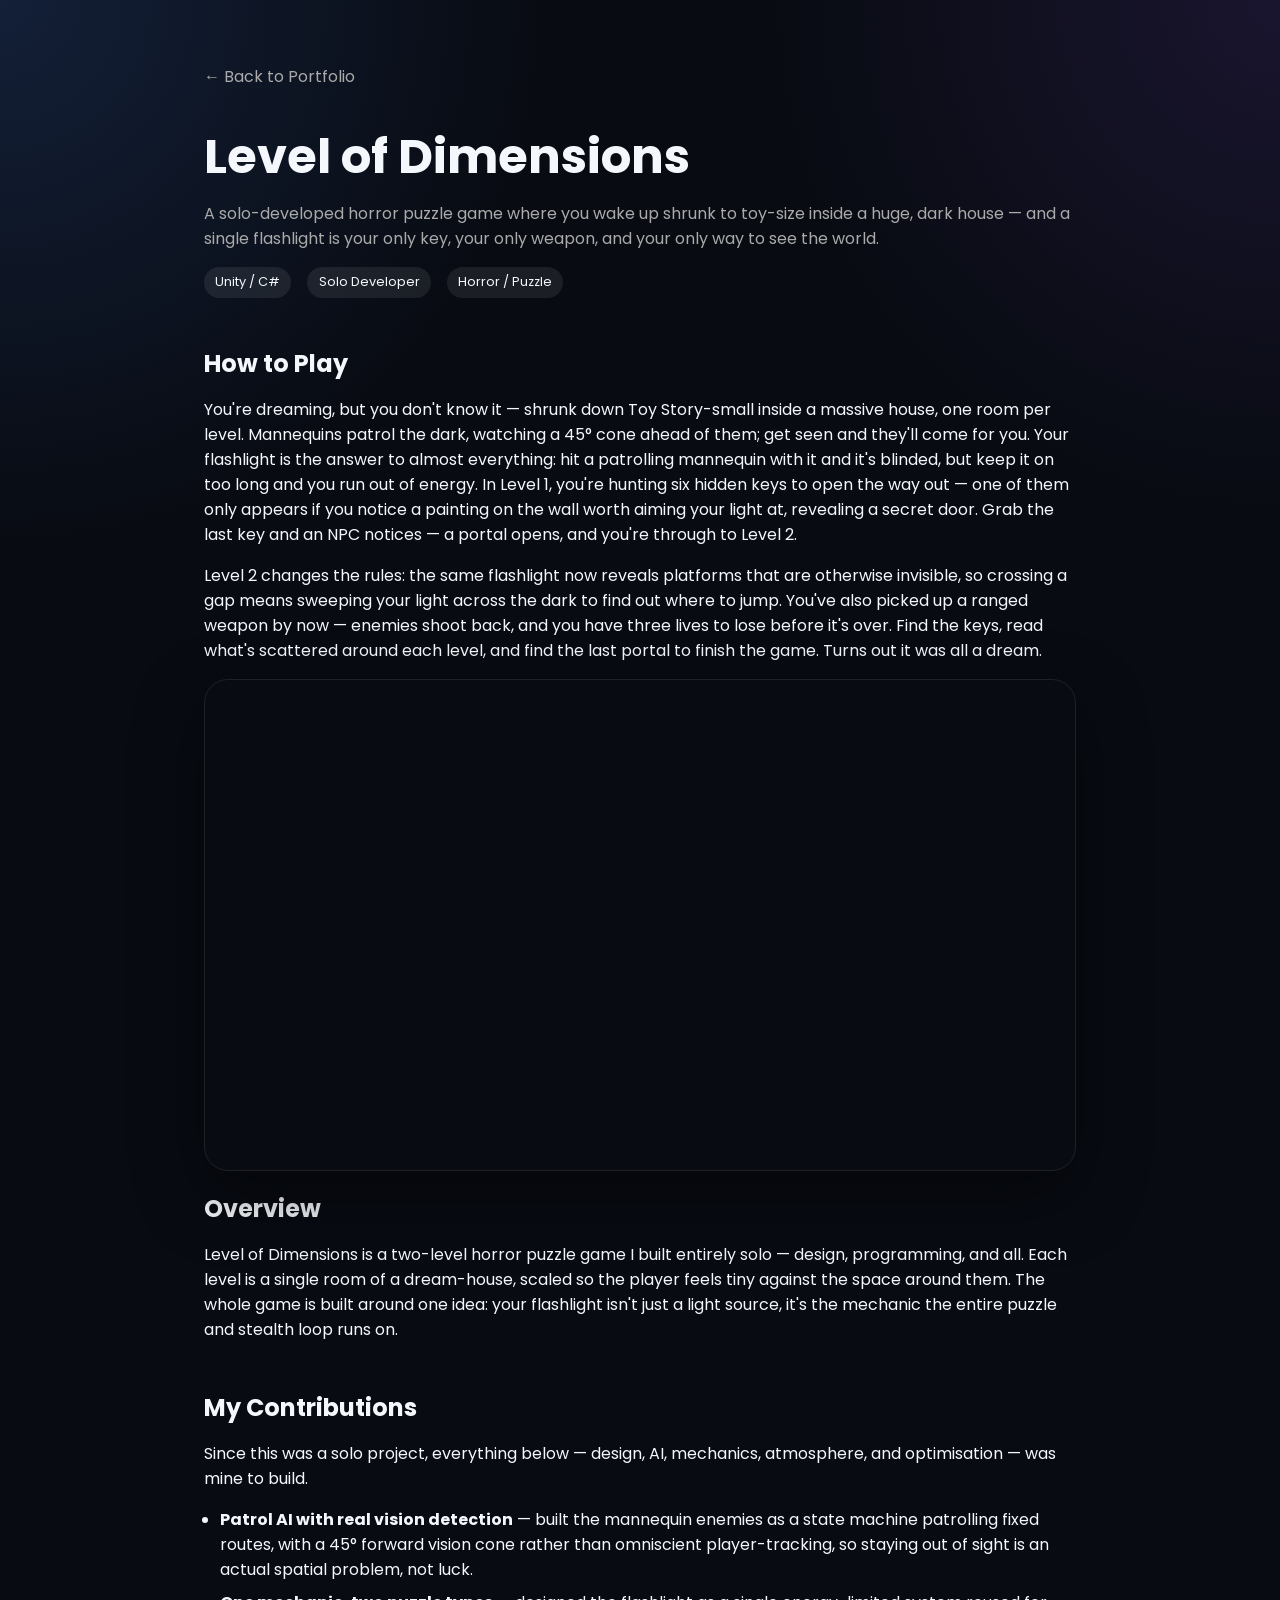
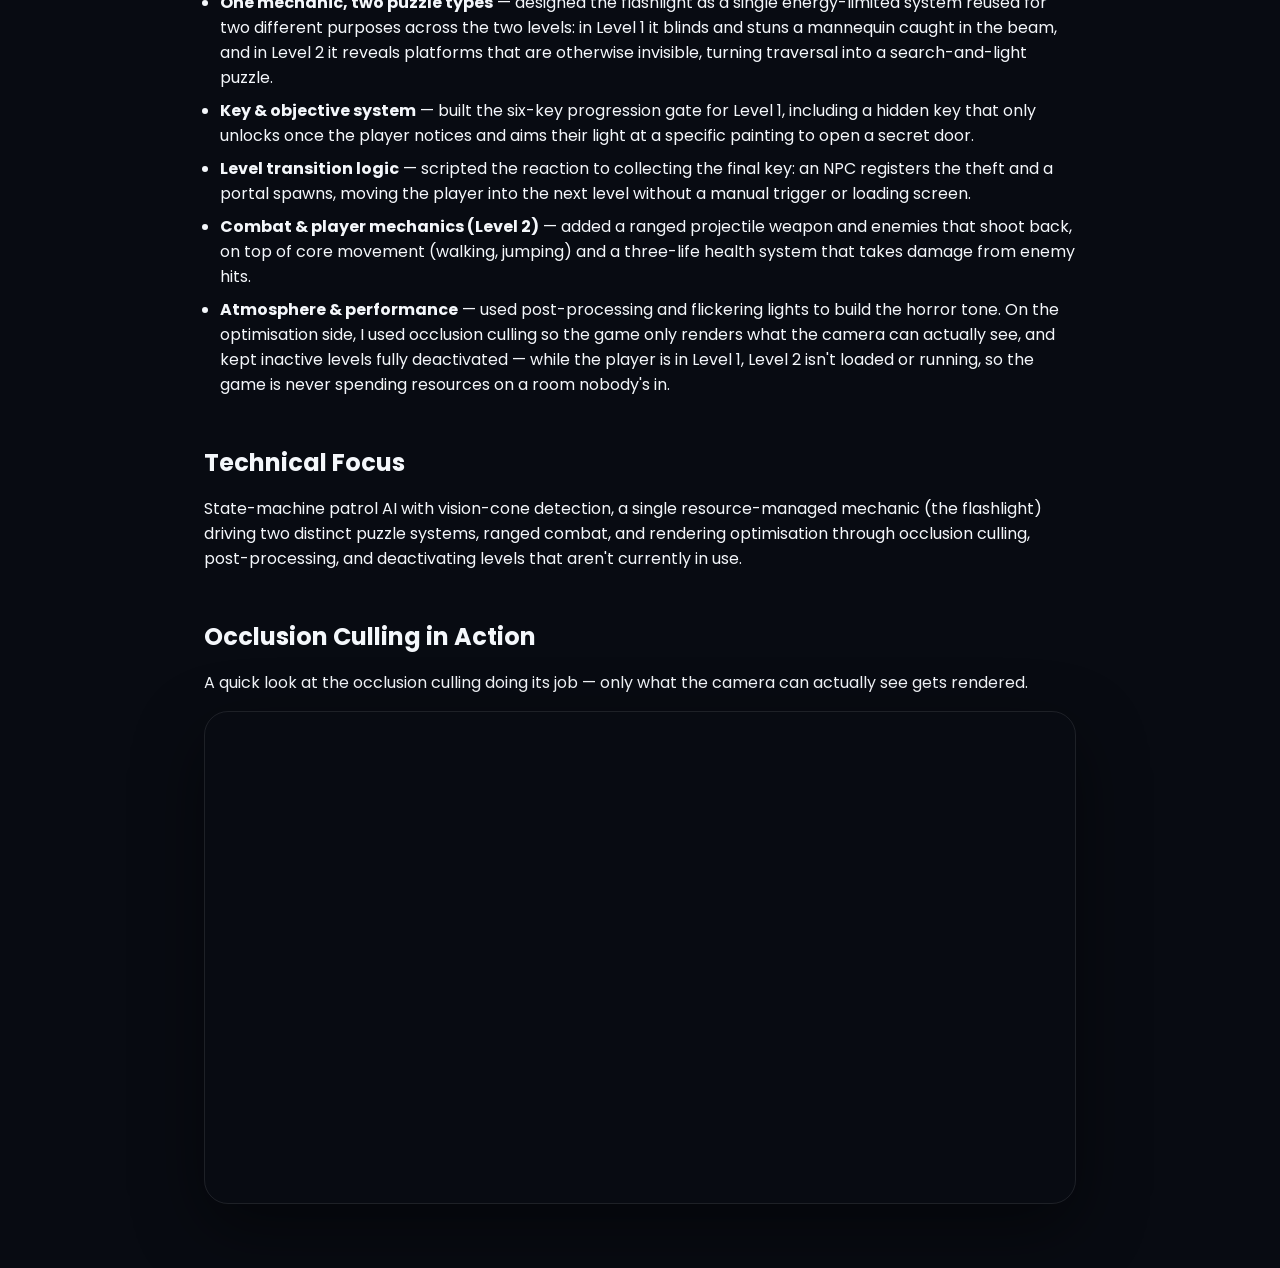
<file: projects/project5.html>
<!DOCTYPE html>
<html lang="en">
<head>
  <meta charset="UTF-8" />
  <meta name="viewport" content="width=device-width, initial-scale=1.0"/>

  <title>Level of Dimensions | Tiago Martins</title>

  <link href="https://fonts.googleapis.com/css2?family=Poppins:wght@400;500;600;700;800&display=swap" rel="stylesheet" />
  <link rel="stylesheet" href="../styles.css">
</head>

<body>

  <section class="project-page">

    <!-- BACK -->
    <a href="../index.html" class="back-link">← Back to Portfolio</a>

    <!-- HEADER -->
    <div class="project-header">
      <h1>Level of Dimensions</h1>
      <p class="project-subtitle">
        A solo-developed horror puzzle game where you wake up shrunk to toy-size inside a huge,
        dark house — and a single flashlight is your only key, your only weapon, and your only
        way to see the world.
      </p>

      <div class="project-meta">
        <span>Unity / C#</span>
        <span>Solo Developer</span>
        <span>Horror / Puzzle</span>
      </div>
    </div>

    <!-- HOW TO PLAY -->
    <div class="project-section">
      <h2>How to Play</h2>
      <p>
        You're dreaming, but you don't know it — shrunk down Toy Story-small inside a massive
        house, one room per level. Mannequins patrol the dark, watching a 45° cone ahead of them;
        get seen and they'll come for you. Your flashlight is the answer to almost everything: hit
        a patrolling mannequin with it and it's blinded, but keep it on too long and you run out
        of energy. In Level 1, you're hunting six hidden keys to open the way out — one of them
        only appears if you notice a painting on the wall worth aiming your light at, revealing a
        secret door. Grab the last key and an NPC notices — a portal opens, and you're through to
        Level 2.
      </p>
      <p>
        Level 2 changes the rules: the same flashlight now reveals platforms that are otherwise
        invisible, so crossing a gap means sweeping your light across the dark to find out where
        to jump. You've also picked up a ranged weapon by now — enemies shoot back, and you have
        three lives to lose before it's over. Find the keys, read what's scattered around each
        level, and find the last portal to finish the game. Turns out it was all a dream.
      </p>
    </div>

    <!-- DEMO VIDEO -->
    <div class="showreel-video">
      <iframe
        src="https://www.youtube.com/embed/d8uzZanIkS8"
        title="Level of Dimensions Gameplay"
        frameborder="0"
        allow="accelerometer; autoplay; clipboard-write; encrypted-media; gyroscope; picture-in-picture"
        allowfullscreen>
      </iframe>
    </div>

    <div class="project-main">

        <!-- OVERVIEW -->
        <div class="project-section">
          <h2>Overview</h2>
          <p>
            Level of Dimensions is a two-level horror puzzle game I built entirely solo — design,
            programming, and all. Each level is a single room of a dream-house, scaled so the
            player feels tiny against the space around them. The whole game is built around one
            idea: your flashlight isn't just a light source, it's the mechanic the entire puzzle
            and stealth loop runs on.
          </p>
        </div>

        <!-- MY CONTRIBUTIONS -->
        <div class="project-section">
          <h2>My Contributions</h2>
          <p>
            Since this was a solo project, everything below — design, AI, mechanics, atmosphere,
            and optimisation — was mine to build.
          </p>
          <ul class="project-list">
            <li>
              <strong>Patrol AI with real vision detection</strong> — built the mannequin enemies
              as a state machine patrolling fixed routes, with a 45° forward vision cone rather
              than omniscient player-tracking, so staying out of sight is an actual spatial
              problem, not luck.
            </li>
            <li>
              <strong>One mechanic, two puzzle types</strong> — designed the flashlight as a
              single energy-limited system reused for two different purposes across the two
              levels: in Level 1 it blinds and stuns a mannequin caught in the beam, and in
              Level 2 it reveals platforms that are otherwise invisible, turning traversal into a
              search-and-light puzzle.
            </li>
            <li>
              <strong>Key &amp; objective system</strong> — built the six-key progression gate for
              Level 1, including a hidden key that only unlocks once the player notices and aims
              their light at a specific painting to open a secret door.
            </li>
            <li>
              <strong>Level transition logic</strong> — scripted the reaction to collecting the
              final key: an NPC registers the theft and a portal spawns, moving the player into
              the next level without a manual trigger or loading screen.
            </li>
            <li>
              <strong>Combat &amp; player mechanics (Level 2)</strong> — added a ranged projectile
              weapon and enemies that shoot back, on top of core movement (walking, jumping) and a
              three-life health system that takes damage from enemy hits.
            </li>
            <li>
              <strong>Atmosphere &amp; performance</strong> — used post-processing and flickering
              lights to build the horror tone. On the optimisation side, I used occlusion culling
              so the game only renders what the camera can actually see, and kept inactive levels
              fully deactivated — while the player is in Level 1, Level 2 isn't loaded or running,
              so the game is never spending resources on a room nobody's in.
            </li>
          </ul>
        </div>

        <!-- TECH FOCUS -->
        <div class="project-section">
          <h2>Technical Focus</h2>
          <p>
            State-machine patrol AI with vision-cone detection, a single resource-managed
            mechanic (the flashlight) driving two distinct puzzle systems, ranged combat, and
            rendering optimisation through occlusion culling, post-processing, and deactivating
            levels that aren't currently in use.
          </p>
        </div>

        <!-- OCCLUSION DEMO -->
        <div class="project-section">
          <h2>Occlusion Culling in Action</h2>
          <p>
            A quick look at the occlusion culling doing its job — only what the camera can
            actually see gets rendered.
          </p>
          <div class="showreel-video">
            <iframe
              src="https://www.youtube.com/embed/Y_u40uxMaj8"
              title="Level of Dimensions — occlusion culling demo"
              frameborder="0"
              allow="accelerometer; autoplay; clipboard-write; encrypted-media; gyroscope; picture-in-picture"
              allowfullscreen>
            </iframe>
          </div>
        </div>

    </div>

  </section>

</body>
</html>
</file>
<file: styles.css>
:root {
  --bg: #080b12;
  --bg-soft: #101522;
  --bg-card: #141a2a;
  --text: #f4f7fb;
  --muted: #aab3c5;
  --primary: #4f8cff;
  --primary-soft: rgba(79, 140, 255, 0.16);
  --border: rgba(255, 255, 255, 0.09);
  --shadow: rgba(0, 0, 0, 0.45);
}

* {
  box-sizing: border-box;
}

html {
  scroll-behavior: smooth;
}

body {
  margin: 0;
  font-family: 'Poppins', sans-serif;
  background:
    radial-gradient(circle at top left, rgba(79, 140, 255, 0.16), transparent 34rem),
    radial-gradient(circle at top right, rgba(154, 93, 255, 0.12), transparent 32rem),
    var(--bg);
  color: var(--text);
}

a {
  color: inherit;
}

button,
input,
textarea {
  font-family: inherit;
}

/* NAVBAR */

.navbar {
  width: 100%;
  min-height: 76px;
  padding: 1rem 5vw;
  display: flex;
  align-items: center;
  justify-content: space-between;
  background: rgba(8, 11, 18, 0.78);
  backdrop-filter: blur(16px);
  border-bottom: 1px solid var(--border);
  position: sticky;
  top: 0;
  z-index: 100;
}

.logo {
  font-size: 1.05rem;
  font-weight: 800;
  letter-spacing: 0.02em;
}

.nav-links {
  display: flex;
  align-items: center;
  gap: 1.7rem;
  list-style: none;
  padding: 0;
  margin: 0;
}

.nav-links a {
  text-decoration: none;
  color: var(--muted);
  font-weight: 600;
  font-size: 0.95rem;
  transition: color 0.2s ease;
}

.nav-links a:hover,
.nav-links a.active {
  color: var(--text);
}

/* HERO */

.hero {
  min-height: calc(100vh - 76px);
  display: flex;
  align-items: center;
  padding: 6rem 5vw;
}

.hero-content {
  max-width: 980px;
}

.eyebrow {
  margin: 0 0 0.8rem;
  color: var(--primary);
  text-transform: uppercase;
  letter-spacing: 0.14em;
  font-size: 0.78rem;
  font-weight: 800;
}

.hero h1 {
  margin: 0;
  max-width: 980px;
  font-size: clamp(2.7rem, 7vw, 6.5rem);
  line-height: 0.95;
  letter-spacing: -0.07em;
}

.hero-text {
  margin: 1.5rem 0 0;
  max-width: 680px;
  color: var(--muted);
  font-size: 1.08rem;
  line-height: 1.75;
}

.hero-buttons {
  display: flex;
  flex-wrap: wrap;
  gap: 1rem;
  margin-top: 2.2rem;
}

.primary-btn,
.secondary-btn {
  border: none;
  border-radius: 999px;
  padding: 0.85rem 1.35rem;
  font-size: 0.95rem;
  font-weight: 800;
  cursor: pointer;
  transition: transform 0.2s ease, background 0.2s ease, border-color 0.2s ease;
}

.primary-btn {
  background: var(--primary);
  color: white;
  box-shadow: 0 16px 36px rgba(79, 140, 255, 0.28);
}

.secondary-btn {
  background: transparent;
  color: white;
  border: 1px solid var(--border);
}

.primary-btn:hover,
.secondary-btn:hover {
  transform: translateY(-3px);
}

/* SECTIONS */

.section {
  padding: 5rem 5vw;
}

.page-section {
  min-height: calc(100vh - 76px);
}

.section-header {
  max-width: 780px;
  margin-bottom: 2.4rem;
}

.section-header h2 {
  margin: 0;
  font-size: clamp(2rem, 4vw, 3.5rem);
  letter-spacing: -0.04em;
}

.section-subtitle {
  margin-top: 0.8rem;
  color: var(--muted);
  line-height: 1.7;
}

/* SHOWREEL */

.showreel-section {
  padding-top: 0;
}

.showreel-section .section-header {
  max-width: 700px;
  margin-left: auto;
  margin-right: auto;
  text-align: center;
}

.showreel-video {
  position: relative;
  width: 100%;
  max-width: 1200px;
  margin: 0 auto;
  padding-top: 56.25%;
  border-radius: 24px;
  overflow: hidden;
  border: 1px solid var(--border);
  box-shadow: 0 24px 70px var(--shadow);
}

.showreel-video iframe {
  position: absolute;
  inset: 0;
  width: 100%;
  height: 100%;
  border: 0;
}

/* FEATURES */

.features-grid {
  display: grid;
  grid-template-columns: repeat(auto-fit, minmax(240px, 1fr));
  gap: 1.3rem;
}

.feature-card {
  background: linear-gradient(180deg, rgba(255,255,255,0.055), rgba(255,255,255,0.025));
  border: 1px solid var(--border);
  border-radius: 24px;
  padding: 1.6rem;
  box-shadow: 0 20px 60px var(--shadow);
}

.feature-card h3 {
  margin: 0 0 0.75rem;
}

.feature-card p {
  color: var(--muted);
  line-height: 1.75;
}

/* CURRENTLY BUILDING */

.current-grid {
  display: grid;
  grid-template-columns: repeat(auto-fit, minmax(260px, 1fr));
  gap: 1.3rem;
}

.current-card {
  position: relative;
  overflow: hidden;
  min-height: 260px;
  padding: 1.6rem;
  border-radius: 26px;
  background:
    radial-gradient(circle at top right, rgba(79, 140, 255, 0.16), transparent 16rem),
    rgba(255, 255, 255, 0.045);
  border: 1px solid var(--border);
  box-shadow: 0 20px 60px rgba(0, 0, 0, 0.28);
  transition: transform 0.25s ease, border-color 0.25s ease;
}

.current-card:hover {
  transform: translateY(-6px);
  border-color: rgba(79, 140, 255, 0.55);
}

.current-label {
  display: inline-flex;
  margin-bottom: 1rem;
  padding: 0.35rem 0.7rem;
  border-radius: 999px;
  background: rgba(79, 140, 255, 0.13);
  border: 1px solid rgba(79, 140, 255, 0.3);
  color: #dce8ff;
  font-size: 0.75rem;
  font-weight: 800;
}

.current-card h3 {
  margin: 0 0 0.75rem;
  font-size: 1.35rem;
}

.current-card p {
  margin: 0;
  color: var(--muted);
  line-height: 1.7;
}

/* PROJECTS */

.project-grid {
  display: grid;
  grid-template-columns: repeat(3, minmax(0, 1fr));
  gap: 1.5rem;
}

.project-card {
  min-height: 620px;
  position: relative;
  overflow: hidden;
  border-radius: 28px;
  background: var(--bg-card);
  border: 1px solid var(--border);
  cursor: pointer;
  box-shadow: 0 24px 70px var(--shadow);
  transition: transform 0.28s ease, border-color 0.28s ease, box-shadow 0.28s ease;
}

.project-card:hover {
  transform: translateY(-8px);
  border-color: rgba(79, 140, 255, 0.65);
  box-shadow: 0 34px 90px rgba(0, 0, 0, 0.58);
}

.project-image {
  position: absolute;
  inset: 0;
  background: #111827;
}

.project-image img {
  width: 100%;
  height: 100%;
  object-fit: cover;
  transition: transform 0.4s ease, opacity 0.4s ease;
}

.project-card:hover .project-image img {
  transform: scale(1.06);
}

.project-gradient {
  position: absolute;
  inset: 0;
  background:
    linear-gradient(to top, rgba(8, 11, 18, 0.98) 0%, rgba(8, 11, 18, 0.86) 52%, rgba(8, 11, 18, 0.25) 100%),
    linear-gradient(to right, rgba(8, 11, 18, 0.35), transparent);
}

.project-content {
  position: relative;
  z-index: 2;
  min-height: 620px;
  padding: 1.5rem;
  display: flex;
  flex-direction: column;
  justify-content: flex-end;
}

.project-topline {
  display: flex;
  flex-wrap: wrap;
  gap: 0.5rem;
  margin-bottom: 0.75rem;
}

.project-status,
.project-role {
  display: inline-flex;
  width: fit-content;
  padding: 0.32rem 0.62rem;
  border-radius: 999px;
  font-size: 0.7rem;
  font-weight: 800;
  letter-spacing: 0.03em;
}

.project-status {
  background: rgba(79, 140, 255, 0.18);
  border: 1px solid rgba(79, 140, 255, 0.38);
  color: #dce8ff;
}

.project-role {
  background: rgba(255, 255, 255, 0.08);
  border: 1px solid rgba(255, 255, 255, 0.13);
  color: rgba(255, 255, 255, 0.86);
}

.project-tags {
  display: flex;
  flex-wrap: wrap;
  gap: 0.45rem;
  margin-bottom: 0.9rem;
}

.project-tags span {
  padding: 0.32rem 0.62rem;
  border-radius: 999px;
  background: var(--primary-soft);
  border: 1px solid rgba(79, 140, 255, 0.32);
  color: #dce8ff;
  font-size: 0.72rem;
  font-weight: 800;
}

.project-content h3 {
  margin: 0 0 0.7rem;
  font-size: 1.45rem;
  letter-spacing: -0.03em;
}

.project-content p {
  margin: 0;
  color: rgba(244, 247, 251, 0.82);
  font-size: 0.93rem;
  line-height: 1.65;
}

.project-focus {
  margin-top: 1rem;
  padding: 0.85rem;
  border-radius: 16px;
  background: rgba(8, 11, 18, 0.58);
  border: 1px solid rgba(255, 255, 255, 0.08);
}

.project-focus strong {
  display: block;
  margin-bottom: 0.25rem;
  color: #ffffff;
  font-size: 0.78rem;
}

.project-focus span {
  display: block;
  color: var(--muted);
  font-size: 0.82rem;
  line-height: 1.55;
}

.project-content ul {
  list-style: none;
  padding: 0;
  margin: 1rem 0 0;
}

.project-content li {
  color: rgba(244, 247, 251, 0.86);
  font-size: 0.86rem;
  margin-bottom: 0.38rem;
}

.project-content li::before {
  content: "✓";
  color: var(--primary);
  font-weight: 800;
  margin-right: 0.5rem;
}

.project-actions {
  display: flex;
  flex-wrap: wrap;
  gap: 0.65rem;
  margin-top: 1.1rem;
}

.project-main-btn,
.project-ghost-btn {
  border: none;
  border-radius: 999px;
  padding: 0.68rem 0.95rem;
  font-size: 0.82rem;
  font-weight: 800;
  cursor: pointer;
  transition: transform 0.2s ease, opacity 0.2s ease, background 0.2s ease;
}

.project-main-btn {
  background: var(--primary);
  color: white;
}

.project-ghost-btn {
  background: rgba(255, 255, 255, 0.08);
  color: white;
  border: 1px solid rgba(255, 255, 255, 0.13);
}

.project-main-btn:hover,
.project-ghost-btn:hover {
  transform: translateY(-2px);
}

.project-ghost-btn.disabled {
  opacity: 0.38;
  cursor: not-allowed;
}

.project-ghost-btn.disabled:hover {
  transform: none;
}

.project-card.featured {
  border-color: rgba(79, 140, 255, 0.32);
}

.project-case-study-badge {
  display: inline-flex;
  width: fit-content;
  padding: 0.32rem 0.62rem;
  border-radius: 999px;
  background: rgba(154, 93, 255, 0.2);
  border: 1px solid rgba(154, 93, 255, 0.45);
  color: #e8dcff;
  font-size: 0.7rem;
  font-weight: 800;
  letter-spacing: 0.03em;
}

.project-case-study-badge.professional {
  background: rgba(88, 214, 141, 0.18);
  border: 1px solid rgba(88, 214, 141, 0.45);
  color: #d3f5e2;
}

.project-case-study-badge.winner {
  background: rgba(240, 180, 64, 0.18);
  border: 1px solid rgba(240, 180, 64, 0.45);
  color: #ffe8b8;
}

.project-case-study-badge.page-badge {
  margin-bottom: 1rem;
  font-size: 0.75rem;
}

/* OTHER PROJECTS (lighter, compact) */

.other-projects-header {
  margin: 3.5rem 0 1.6rem;
}

.other-projects-header h3 {
  margin: 0.4rem 0 0;
  font-size: 1.6rem;
  letter-spacing: -0.03em;
}

.other-project-grid {
  display: grid;
  grid-template-columns: repeat(3, minmax(0, 1fr));
  gap: 1.1rem;
}

.other-project-card {
  padding: 1.4rem;
  border-radius: 20px;
  background: rgba(255, 255, 255, 0.035);
  border: 1px solid var(--border);
  cursor: pointer;
  transition: transform 0.22s ease, border-color 0.22s ease;
}

.other-project-card:hover {
  transform: translateY(-4px);
  border-color: rgba(79, 140, 255, 0.45);
}

.other-project-topline {
  display: flex;
  flex-wrap: wrap;
  gap: 0.5rem;
  margin-bottom: 0.8rem;
}

.other-project-card h3 {
  margin: 0 0 0.5rem;
  font-size: 1.15rem;
  letter-spacing: -0.02em;
}

.other-project-card p {
  margin: 0 0 0.9rem;
  color: var(--muted);
  font-size: 0.88rem;
  line-height: 1.6;
}

.other-project-card .project-tags {
  margin-bottom: 0.9rem;
}

.other-project-link {
  color: var(--primary);
  font-size: 0.85rem;
  font-weight: 800;
}

/* ABOUT PAGE */

.about-page {
  padding: 5rem 5vw;
  min-height: calc(100vh - 76px);
}

.about-hero {
  display: grid;
  grid-template-columns: minmax(0, 1.25fr) minmax(320px, 0.75fr);
  gap: 2rem;
  align-items: stretch;
  margin-bottom: 2rem;
}

.about-intro {
  min-height: 520px;
  padding: 3rem;
  border-radius: 32px;
  background:
    radial-gradient(circle at top left, rgba(79, 140, 255, 0.22), transparent 28rem),
    linear-gradient(145deg, rgba(255,255,255,0.075), rgba(255,255,255,0.025));
  border: 1px solid var(--border);
  box-shadow: 0 24px 80px rgba(0, 0, 0, 0.38);
  display: flex;
  flex-direction: column;
  justify-content: center;
}

.about-intro h2 {
  margin: 0;
  max-width: 900px;
  font-size: clamp(2.4rem, 5vw, 5.2rem);
  line-height: 0.95;
  letter-spacing: -0.07em;
}

.about-intro p:not(.eyebrow) {
  max-width: 720px;
  margin-top: 1.4rem;
  color: var(--muted);
  font-size: 1.05rem;
  line-height: 1.8;
}

.about-actions {
  display: flex;
  flex-wrap: wrap;
  align-items: center;
  gap: 1.2rem;
  margin-top: 2rem;
}

.secondary-link {
  color: var(--text);
  text-decoration: none;
  font-weight: 800;
  opacity: 0.88;
  transition: opacity 0.2s ease, transform 0.2s ease;
}

.secondary-link:hover {
  opacity: 1;
  transform: translateX(4px);
}

.about-profile-card {
  position: relative;
  overflow: hidden;
  min-height: 520px;
  padding: 2rem;
  border-radius: 32px;
  background:
    linear-gradient(160deg, rgba(79, 140, 255, 0.2), rgba(154, 93, 255, 0.08)),
    rgba(255,255,255,0.04);
  border: 1px solid var(--border);
  box-shadow: 0 24px 80px rgba(0, 0, 0, 0.38);
  display: flex;
  align-items: flex-end;
}

.profile-orb {
  position: absolute;
  width: 320px;
  height: 320px;
  top: 4rem;
  left: 50%;
  transform: translateX(-50%);
  border-radius: 50%;
  background:
    radial-gradient(circle at 35% 35%, #ffffff, #6fa2ff 18%, #4f8cff 38%, #1d2b55 68%, transparent 70%);
  filter: drop-shadow(0 0 55px rgba(79, 140, 255, 0.45));
  opacity: 0.9;
  animation: floatOrb 5s ease-in-out infinite;
}

.profile-orb::after {
  content: "";
  position: absolute;
  inset: -22px;
  border-radius: 50%;
  border: 1px solid rgba(255,255,255,0.16);
}

@keyframes floatOrb {
  0%, 100% {
    transform: translateX(-50%) translateY(0);
  }
  50% {
    transform: translateX(-50%) translateY(-18px);
  }
}

.profile-content {
  position: relative;
  z-index: 2;
  width: 100%;
  padding: 1.4rem;
  border-radius: 24px;
  background: rgba(8, 11, 18, 0.72);
  border: 1px solid rgba(255,255,255,0.1);
  backdrop-filter: blur(14px);
}

.profile-label {
  margin: 0 0 0.4rem;
  color: var(--primary);
  font-size: 0.78rem;
  font-weight: 800;
  text-transform: uppercase;
  letter-spacing: 0.14em;
}

.profile-content h3 {
  margin: 0;
  font-size: 1.8rem;
  letter-spacing: -0.04em;
}

.profile-content p:last-child {
  color: var(--muted);
  line-height: 1.6;
}

.about-showcase {
  display: grid;
  grid-template-columns: 1.2fr 0.9fr;
  gap: 1.5rem;
  margin-bottom: 5rem;
}

.about-panel {
  min-height: 270px;
  padding: 1.7rem;
  border-radius: 28px;
  background: linear-gradient(180deg, rgba(255,255,255,0.06), rgba(255,255,255,0.025));
  border: 1px solid var(--border);
  box-shadow: 0 20px 60px rgba(0,0,0,0.28);
}

.about-panel.large {
  grid-row: span 2;
}

.panel-number {
  display: inline-flex;
  margin-bottom: 1rem;
  color: var(--primary);
  font-size: 0.82rem;
  font-weight: 800;
  letter-spacing: 0.16em;
}

.about-panel h3 {
  margin: 0 0 0.8rem;
  font-size: 1.45rem;
}

.about-panel p {
  margin: 0;
  color: var(--muted);
  line-height: 1.8;
}

/* EXPERIENCE */

.experience-section {
  margin-bottom: 5rem;
}

.experience-item {
  padding: 1.8rem;
  border-radius: 24px;
  background: linear-gradient(180deg, rgba(255,255,255,0.055), rgba(255,255,255,0.025));
  border: 1px solid var(--border);
  box-shadow: 0 20px 60px var(--shadow);
}

.experience-header {
  display: flex;
  flex-wrap: wrap;
  align-items: baseline;
  justify-content: space-between;
  gap: 0.6rem;
  margin-bottom: 0.3rem;
}

.experience-header h3 {
  margin: 0;
  font-size: 1.2rem;
}

.experience-dates {
  color: var(--muted);
  font-size: 0.82rem;
  font-weight: 700;
  letter-spacing: 0.02em;
}

.experience-company {
  margin: 0 0 0.8rem;
  color: var(--primary);
  font-weight: 700;
  font-size: 0.92rem;
}

.experience-item p:last-child {
  margin: 0;
  color: var(--muted);
  line-height: 1.75;
}

.experience-subitem {
  margin-top: 1.4rem;
  padding-top: 1.4rem;
  border-top: 1px solid var(--border);
}

.experience-subitem h4 {
  margin: 0 0 0.5rem;
  font-size: 1rem;
  letter-spacing: -0.01em;
}

.experience-subitem p {
  margin: 0;
  color: var(--muted);
  line-height: 1.7;
}

.experience-link {
  display: inline-flex;
  margin-top: 0.7rem;
  color: var(--primary);
  font-size: 0.85rem;
  font-weight: 800;
  text-decoration: none;
}

.experience-link:hover {
  text-decoration: underline;
}

.experience-thumbs {
  display: flex;
  gap: 0.7rem;
  margin-top: 0.9rem;
}

.experience-thumbs img {
  width: 96px;
  height: 96px;
  object-fit: cover;
  border-radius: 12px;
  border: 1px solid var(--border);
}

@media (max-width: 560px) {
  .experience-thumbs img {
    width: 80px;
    height: 80px;
  }
}

.skills-section {
  margin-bottom: 5rem;
}

.skill-category-grid {
  display: grid;
  grid-template-columns: repeat(3, minmax(0, 1fr));
  gap: 1.3rem;
}

.skill-category {
  padding: 1.5rem;
  min-height: 190px;
  border-radius: 26px;
  background: rgba(255,255,255,0.045);
  border: 1px solid var(--border);
  transition: transform 0.25s ease, border-color 0.25s ease;
}

.skill-category:hover {
  transform: translateY(-5px);
  border-color: rgba(79, 140, 255, 0.55);
}

.skill-category h3 {
  margin: 0 0 1rem;
}

.skill-category.highlight {
  background:
    radial-gradient(circle at top right, rgba(79, 140, 255, 0.2), transparent 16rem),
    rgba(255,255,255,0.045);
}

.skill-category.highlight p {
  color: var(--muted);
  line-height: 1.75;
}

.skill-pills {
  display: flex;
  flex-wrap: wrap;
  gap: 0.65rem;
}

.skill-pills span {
  padding: 0.55rem 0.75rem;
  border-radius: 999px;
  background: rgba(79, 140, 255, 0.12);
  border: 1px solid rgba(79, 140, 255, 0.28);
  color: #dce8ff;
  font-size: 0.85rem;
  font-weight: 800;
}

.about-timeline {
  padding: 2rem;
  border-radius: 32px;
  background:
    radial-gradient(circle at top left, rgba(154, 93, 255, 0.12), transparent 24rem),
    rgba(255,255,255,0.035);
  border: 1px solid var(--border);
}

.timeline {
  display: grid;
  gap: 1rem;
}

.timeline-item {
  display: grid;
  grid-template-columns: 100px 1fr;
  gap: 1.2rem;
  padding: 1.3rem;
  border-radius: 22px;
  background: rgba(255,255,255,0.04);
  border: 1px solid rgba(255,255,255,0.07);
}

.timeline-item span {
  color: var(--primary);
  font-weight: 800;
  text-transform: uppercase;
  letter-spacing: 0.12em;
  font-size: 0.78rem;
}

.timeline-item h3 {
  margin: 0 0 0.4rem;
}

.timeline-item p {
  margin: 0;
  color: var(--muted);
  line-height: 1.65;
}

/* CONTACT */

.contact-form {
  max-width: 760px;
  display: grid;
  gap: 1rem;
}

.contact-form input,
.contact-form textarea {
  width: 100%;
  background: rgba(255, 255, 255, 0.055);
  border: 1px solid var(--border);
  color: var(--text);
  border-radius: 18px;
  padding: 1rem;
  outline: none;
  resize: vertical;
}

.contact-form input:focus,
.contact-form textarea:focus {
  border-color: rgba(79, 140, 255, 0.7);
}

/* FOOTER */

footer {
  padding: 2.5rem 5vw;
  border-top: 1px solid var(--border);
  color: var(--muted);
}

.footer-links {
  display: flex;
  flex-wrap: wrap;
  gap: 1rem;
  margin-bottom: 0.8rem;
}

.footer-links a {
  text-decoration: none;
  color: var(--text);
  font-weight: 700;
}

/* RESPONSIVE */

@media (max-width: 1150px) {
  .project-grid,
  .features-grid,
  .current-grid,
  .skill-category-grid,
  .other-project-grid {
    grid-template-columns: repeat(2, minmax(0, 1fr));
  }

  .about-hero,
  .about-showcase {
    grid-template-columns: 1fr;
  }

  .about-panel.large {
    grid-row: auto;
  }
}

@media (max-width: 720px) {
  .navbar {
    align-items: flex-start;
    flex-direction: column;
    gap: 1rem;
  }

  .nav-links {
    flex-wrap: wrap;
    gap: 1rem;
  }

  .hero {
    min-height: auto;
    padding-top: 5rem;
  }

  .project-grid,
  .features-grid,
  .current-grid,
  .skill-category-grid,
  .other-project-grid {
    grid-template-columns: 1fr;
  }

  .project-card,
  .project-content {
    min-height: 620px;
  }

  .about-page {
    padding: 3rem 5vw;
  }

  .about-intro,
  .about-profile-card {
    min-height: auto;
    padding: 1.5rem;
  }

  .about-intro h2 {
    font-size: 2.5rem;
  }

  .about-profile-card {
    min-height: 420px;
  }

  .profile-orb {
    width: 240px;
    height: 240px;
  }

  .timeline-item {
    grid-template-columns: 1fr;
  }
}

/* PROJECT PAGE */

.project-page {
  padding: 4rem 5vw;
  max-width: 1000px;
  margin: auto;
}

.back-link {
  display: inline-block;
  margin-bottom: 2rem;
  color: #aaa;
  text-decoration: none;
}

.project-header h1 {
  margin: 0;
  font-size: 3rem;
}

.project-subtitle {
  color: #aaa;
  margin-top: 0.5rem;
}

.project-meta {
  display: flex;
  gap: 1rem;
  margin-top: 1rem;
  flex-wrap: wrap;
}

.project-meta span {
  background: rgba(255,255,255,0.08);
  padding: 0.4rem 0.7rem;
  border-radius: 999px;
  font-size: 0.8rem;
}

/* VIDEO */

.project-video {
  margin: 2rem 0;
  border-radius: 20px;
  overflow: hidden;
}

.project-video iframe {
  width: 100%;
  height: 420px;
}

/* ACTIONS */

.project-detail-actions {
  display: flex;
  flex-wrap: wrap;
  gap: 1rem;
  margin: 2rem 0;
}

.project-detail-actions a {
  text-decoration: none;
  padding: 0.7rem 1rem;
  border-radius: 999px;
  background: #4f8cff;
  color: white;
  font-weight: bold;
}

/* SECTIONS */

.project-section {
  margin-top: 3rem;
}

.project-section h2 {
  margin-bottom: 1rem;
}

.project-list {
  padding-left: 1rem;
}

.project-list li {
  margin-bottom: 0.5rem;
}

/* CODE SNIPPETS & TECHNICAL FIGURES */

.code-block {
  margin: 1rem 0;
  padding: 1.2rem 1.4rem;
  border-radius: 16px;
  background: #0d1016;
  border: 1px solid var(--border);
  overflow-x: auto;
}

.code-block pre {
  margin: 0;
}

.code-block code {
  font-family: "SFMono-Regular", Consolas, "Liberation Mono", Menlo, monospace;
  font-size: 0.85rem;
  line-height: 1.7;
  color: #cfe3ff;
  white-space: pre;
}

.tech-figure {
  margin: 1.4rem 0;
  border-radius: 16px;
  overflow: hidden;
  border: 1px solid var(--border);
}

.tech-figure img {
  display: block;
  width: 100%;
  cursor: pointer;
}

.tech-figure figcaption {
  padding: 0.9rem 1.2rem;
  color: var(--muted);
  font-size: 0.85rem;
  line-height: 1.6;
  background: rgba(255,255,255,0.03);
  border-top: 1px solid var(--border);
}

/* CASE STUDY BLOCKS */

.case-scope {
  display: grid;
  grid-template-columns: repeat(3, minmax(0, 1fr));
  gap: 1rem;
  margin: 2rem 0;
  padding: 1.4rem;
  border-radius: 20px;
  background: rgba(255, 255, 255, 0.035);
  border: 1px solid var(--border);
}

.case-scope div {
  display: flex;
  flex-direction: column;
  gap: 0.35rem;
}

.case-scope span {
  color: var(--muted);
  font-size: 0.72rem;
  text-transform: uppercase;
  letter-spacing: 0.1em;
  font-weight: 800;
}

.case-scope strong {
  font-size: 0.98rem;
  font-weight: 700;
}

.case-block {
  margin-top: 2.6rem;
  padding: 1.8rem;
  border-radius: 24px;
  background: linear-gradient(180deg, rgba(255,255,255,0.045), rgba(255,255,255,0.02));
  border: 1px solid var(--border);
}

.case-block-label {
  display: inline-flex;
  margin-bottom: 0.9rem;
  padding: 0.3rem 0.65rem;
  border-radius: 999px;
  font-size: 0.72rem;
  font-weight: 800;
  letter-spacing: 0.06em;
  text-transform: uppercase;
}

.case-block.problem .case-block-label {
  background: rgba(255, 107, 107, 0.16);
  border: 1px solid rgba(255, 107, 107, 0.35);
  color: #ffd7d7;
}

.case-block.approach .case-block-label {
  background: rgba(79, 140, 255, 0.18);
  border: 1px solid rgba(79, 140, 255, 0.38);
  color: #dce8ff;
}

.case-block.result .case-block-label {
  background: rgba(88, 214, 141, 0.16);
  border: 1px solid rgba(88, 214, 141, 0.35);
  color: #d3f5e2;
}

.case-block h2 {
  margin: 0 0 0.9rem;
  font-size: 1.5rem;
  letter-spacing: -0.02em;
}

.case-block p {
  margin: 0 0 0.9rem;
  color: var(--muted);
  line-height: 1.75;
}

.case-block p:last-child {
  margin-bottom: 0;
}

.case-block h3 {
  margin: 1.8rem 0 0.7rem;
  font-size: 1.05rem;
  letter-spacing: -0.01em;
}

.case-block p code,
.project-section p code {
  font-family: "SFMono-Regular", Consolas, "Liberation Mono", Menlo, monospace;
  font-size: 0.88em;
  background: rgba(255,255,255,0.08);
  padding: 0.12em 0.4em;
  border-radius: 6px;
  color: #cfe3ff;
}

.case-next {
  margin-top: 2.6rem;
  padding: 1.6rem 1.8rem;
  border-radius: 20px;
  background: rgba(154, 93, 255, 0.08);
  border: 1px dashed rgba(154, 93, 255, 0.4);
}

.case-next h3 {
  margin: 0 0 0.6rem;
  font-size: 1.05rem;
}

.case-next p {
  margin: 0;
  color: var(--muted);
  line-height: 1.7;
}

@media (max-width: 720px) {
  .case-scope {
    grid-template-columns: 1fr;
  }
}

/* PROJECT LAYOUT: content + sticky screenshot sidebar */

.project-layout {
  display: grid;
  grid-template-columns: minmax(0, 1.6fr) minmax(240px, 1fr);
  gap: 2.5rem;
  align-items: start;
  margin-top: 3rem;
}

.project-main .project-section:first-child {
  margin-top: 0;
}

.project-sidebar {
  position: sticky;
  top: 2rem;
}

.sidebar-label {
  margin: 0 0 1rem;
  color: var(--muted);
  font-size: 0.72rem;
  font-weight: 800;
  text-transform: uppercase;
  letter-spacing: 0.12em;
}

.project-gallery {
  display: flex;
  flex-direction: column;
  gap: 0.9rem;
}

.project-gallery img {
  width: 100%;
  aspect-ratio: 4 / 3;
  object-fit: cover;
  border-radius: 16px;
  border: 1px solid var(--border);
  cursor: pointer;
  transition: transform 0.25s ease, border-color 0.25s ease;
}

.project-gallery img:hover {
  transform: translateY(-3px) scale(1.015);
  border-color: rgba(79, 140, 255, 0.55);
}

@media (max-width: 900px) {
  .project-layout {
    grid-template-columns: 1fr;
  }

  .project-sidebar {
    position: static;
  }

  .project-gallery {
    flex-direction: row;
    flex-wrap: wrap;
  }

  .project-gallery img {
    width: calc(33.333% - 0.6rem);
  }
}

@media (max-width: 560px) {
  .project-gallery img {
    width: calc(50% - 0.45rem);
  }
}

/* LIGHTBOX */

.lightbox {
  position: fixed;
  top: 0;
  left: 0;
  width: 100%;
  height: 100%;
  background: rgba(0, 0, 0, 0.9);
  display: none;
  justify-content: center;
  align-items: center;
  overflow: auto;
  padding: 2vh 2vw;
  z-index: 999;
}

.lightbox img {
  max-width: none;
  width: auto;
  height: auto;
  min-width: min(100%, 1100px);
  border-radius: 10px;
  cursor: zoom-out;
}

.lightbox.active {
  display: flex;
}

.hero-container {
  display: grid;
  grid-template-columns: 1.2fr 0.8fr;
  align-items: center;
  gap: 3rem;
  max-width: 1400px;
  margin: 0 auto;
}

.hero-image {
  display: flex;
  justify-content: center;
}

.hero-image img {
  width: 100%;
  max-width: 340px;
  border-radius: 24px;
  border: 1px solid rgba(255,255,255,0.1);
  box-shadow: 0 30px 80px rgba(0,0,0,0.5);
}

@media (max-width: 900px) {
  .hero-container {
    grid-template-columns: 1fr;
    text-align: center;
  }

  .hero-image {
    margin-top: 2rem;
  }
}
</file>
